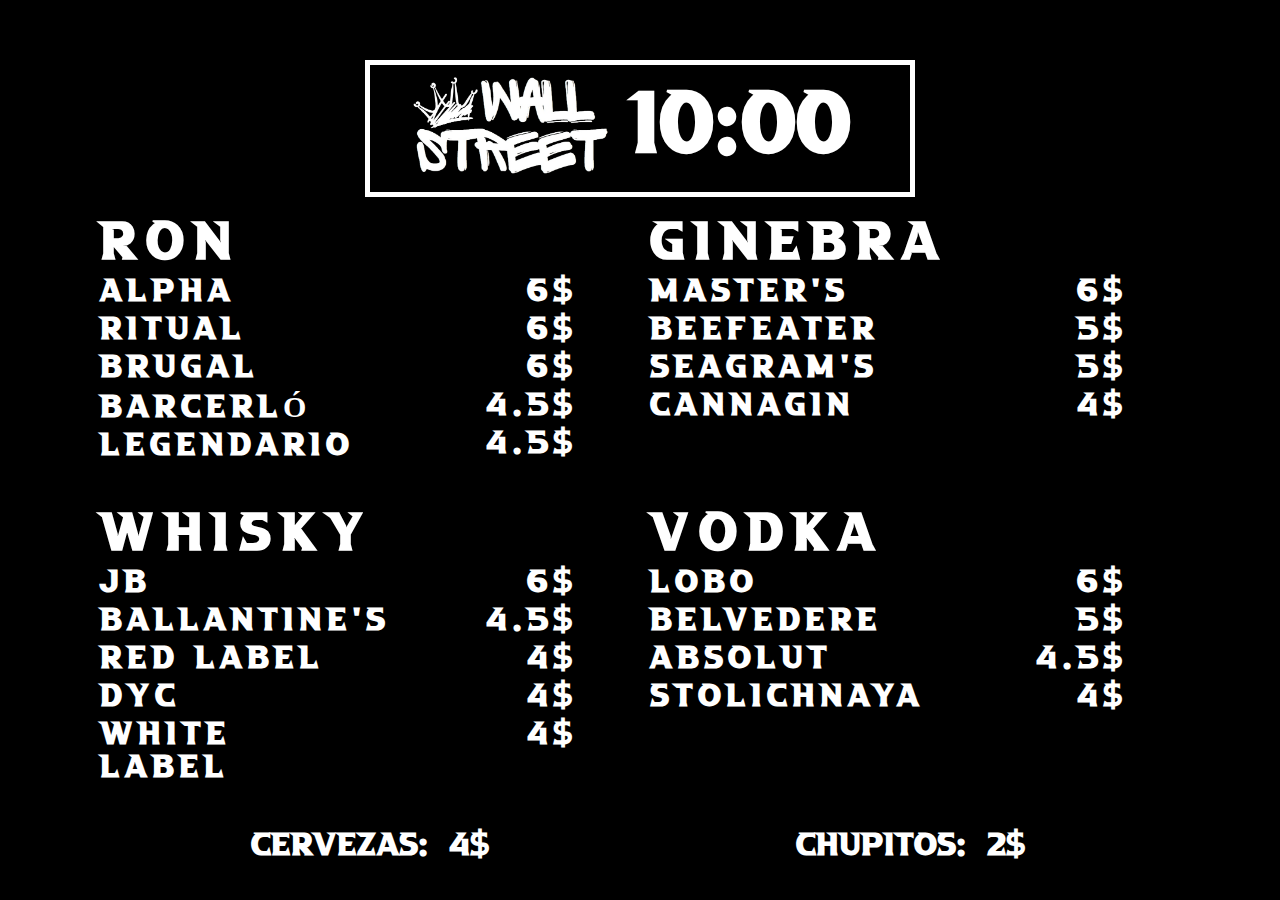
<file: WALL_STREET_CHOCOLATT/index.html>
<!DOCTYPE html>
<html lang="es">
<head>
    <meta charset="UTF-8">
    <meta name="viewport" content="width=device-width, initial-scale=1.0">
    <title>WALL STREET CHOCOLATT</title>
    <link rel="stylesheet" href="css/styles.css">
</head>
<body>
    <div class="container">

        <!-- Contador en la primera fila ocupando las dos columnas -->
        <div class="timer-container">
            <div class="logo">
                <img src="img/logo.png" alt="Logo" width="200">
            </div>
            <div class="recuadro">
                <div id="timer" class="timer">10:00</div>
            </div>
        </div>
        <!-- Contenido de bebidas -->
        <div class="box">
            <h1>RON</h1>
            <div class="prices">
                <div class="bebidas">
                    <h2>BARCERLÓ</h2>
                    <h2>LEGENDARIO</h2>
                    <h2>ALPHA</h2>
                    <h2>RITUAL</h2>
                    <h2>BRUGAL</h2>
                </div>
                <div class="precios">
                    <h2>4<span class="dollar"><span class="dollar">$</span></span></h2>
                    <h2>4<span class="dollar">$</span></h2>
                    <h2>5<span class="dollar">$</span></h2>
                    <h2>6<span class="dollar">$</span></h2>
                    <h2>6<span class="dollar">$</span></h2>
                </div>
            </div>
        </div>
        <div class="box"> 
            <h1>GINEBRA</h1>
            <div class="prices">
                <div class="bebidas">
                    <h2>BEEFEATER</h2>
                    <h2>MASTER'S</h2>
                    <h2>SEAGRAM'S</h2>
                    <h2>CANNAGIN</h2>
                </div>
                <div class="precios">
                    <h2>5<span class="dollar">$</span></h2>
                    <h2>4<span class="dollar">$</span></h2>
                    <h2>5<span class="dollar">$</span></h2>
                    <h2>6<span class="dollar">$</span></h2>
                </div>
            </div>
        </div>
        <div class="box">
            <h1>WHISKY</h1>
            <div class="prices">
                <div class="bebidas">
                    <h2>RED LABEL</h2>
                    <h2>DYC</h2>
                    <h2>BALLANTINE'S</h2>
                    <h2>JB</h2>
                    <h2>WHITE LABEL</h2>
                </div>
                <div class="precios">
                    <h2>5<span class="dollar">$</span></h2>
                    <h2>4<span class="dollar">$</span></h2>
                    <h2>5<span class="dollar">$</span></h2>
                    <h2>6<span class="dollar">$</span></h2>
                    <h2>6<span class="dollar">$</span></h2>
                </div>
            </div>
        </div>
        <div class="box">
            <h1>VODKA</h1>
            <div class="prices">
                <div class="bebidas">
                    <h2>ABSOLUT</h2>
                    <h2>STOLICHNAYA</h2>
                    <h2>BELVEDERE</h2>
                    <h2>LOBO</h2>
                </div>
                <div class="precios">
                    <h2>5<span class="dollar">$</span></h2>
                    <h2>4<span class="dollar">$</span></h2>
                    <h2>5<span class="dollar">$</span></h2>
                    <h2>6<span class="dollar">$</span></h2>
                </div>
            </div>
        </div>

        <!-- Nueva fila para Chupitos y Cervezas -->
        <div class="box-chupitos-cervezas">
            <div class="bebida-precio-container">
                <div class="bebida-precio" id="cervezas-container">
                    <h3>CERVEZAS: <span id="cervezas-precio">2.5<span class="dollar">$</span></span></h3>
                </div>
                <div class="bebida-precio" id="chupitos-container">
                    <h3>CHUPITOS: <span id="chupitos-precio">1.5<span class="dollar">$</span></span></h3>
                </div>
            </div>
        </div>

    </div>

    <script src="js/scripts.js"></script>

</body>
</html>
</file>
<file: WALL_STREET_CHOCOLATT/css/styles.css>
@font-face {
    font-family: 'MiFuentePersonalizada';
    src: url('../fonts/miFuente.ttf') format('truetype');
}

body {
    font-family: 'MiFuentePersonalizada';
    margin: 0;
    padding: 0;
    box-sizing: border-box;
    background-color: rgb(0, 0, 0);
    color: white;
    font-weight: bold;
    background-size: cover; /* Hace que la imagen cubra todo el fondo */
    background-position: center; /* Centra la imagen */
    background-repeat: no-repeat; /* Evita que la imagen se repita */
}

.container {
    display: grid;
    grid-template-columns: 1fr 1fr; /* Dos columnas */
    grid-gap: 20px;
    margin-left: 100px;
    margin-right: 100px;
    margin-top: 60px;
    grid-template-rows: repeat(4, auto); /* Ajusta el número de filas según las nuevas secciones */
}

.box-chupitos-cervezas {
    grid-column: span 2; /* El contador abarca ambas columnas */
}

.bebida-precio-container{
    display: flex;
    justify-content: space-around;
}

.bebida-precio {
    flex: 1;
    text-align: center;
}

.bebida-precio h3 {
    font-size: 30px;
    margin: 0;
    display: inline;
    color: white;
}

.bebida-precio span {
    font-size: 30px;
    margin-left: 10px;
    color: white;
}


.timer-container {
    grid-column: span 2; /* El contador abarca ambas columnas */
    display: flex;
    justify-content: center;
    align-items: center;
    grid-template-rows: auto auto auto;
    border: 5px solid white;
    width: 50%;
    margin: 0 auto;
}

.timer {
    font-size: 80px;
    color: white;
    margin: 20px;
}


.box {
    padding-bottom: 20px;
}

.box h1 {
    margin-top: 0px;
    margin-bottom: 0px;
    font-size: 50px;
    letter-spacing: 10px;
    color: white;
}

.box h2 {
    margin-top: 5px;
    margin-bottom: 5px;
    letter-spacing: 5px;
    font-size: 30px;
}

.prices {
    display: flex;
    color: white;
    letter-spacing: 5px;
}

.prices div {
    width: 45%;
}

.prices .bebidas {
    text-align: left;
}

.prices .precios {
    text-align: right;
}
</file>
